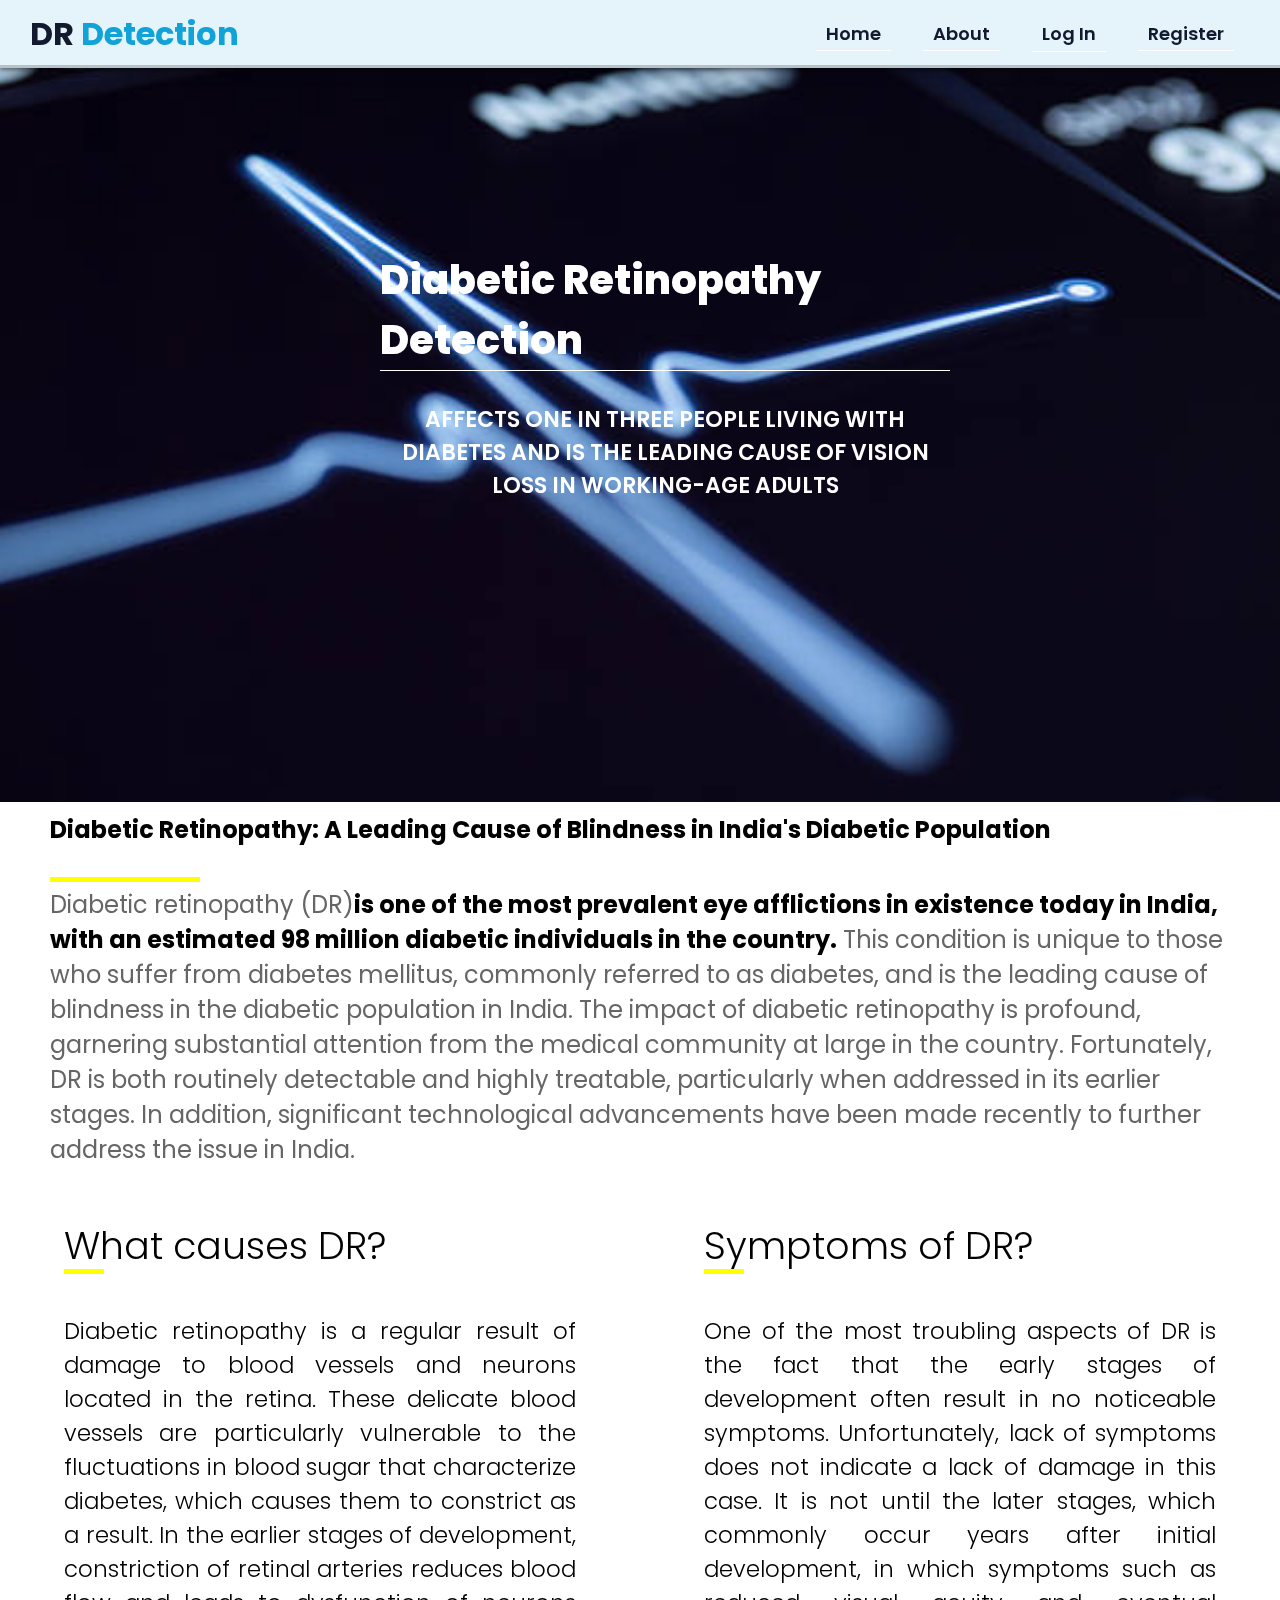
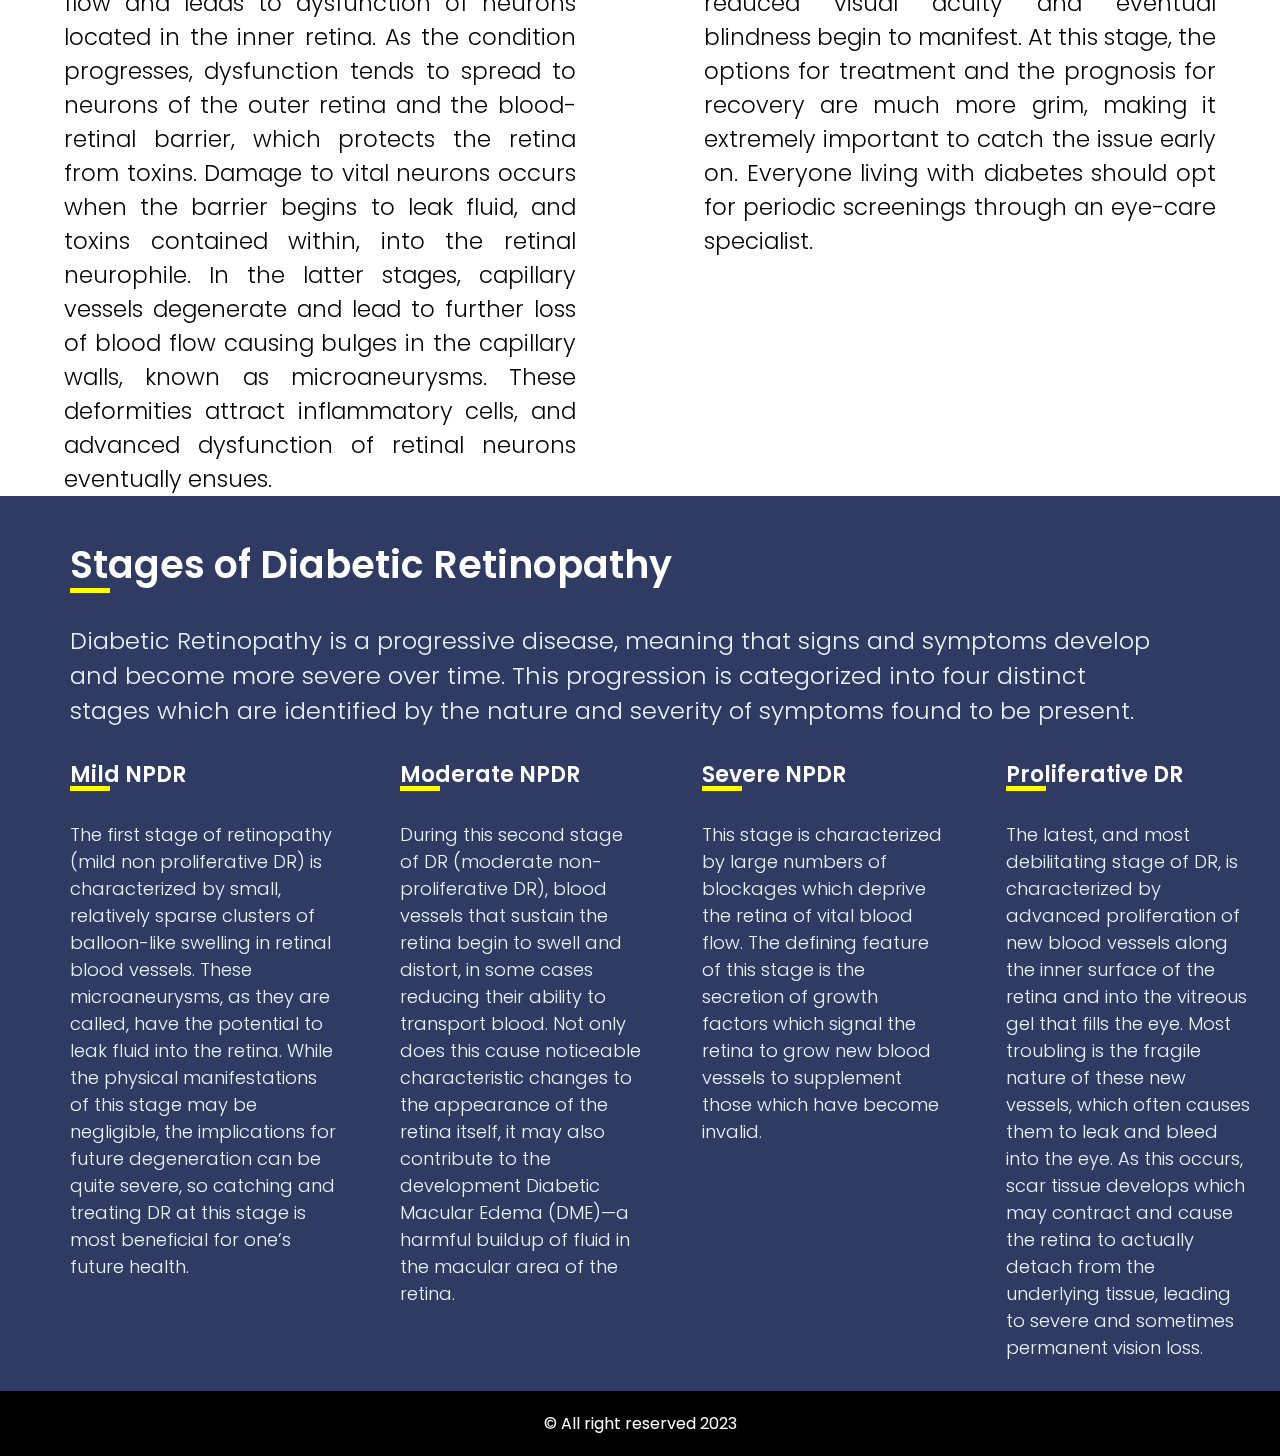
<file: templates/index.html>
<!DOCTYPE html>
<html lang="en">
<head>
    <meta charset="UTF-8">
    <meta http-equiv="X-UA-Compatible" content="IE=edge">
    <meta name="viewport" content="width=device-width, initial-scale=1.0">
    <title>Document</title>
    <script src="http://code.jquery.com/jquery-1.9.1.js"></script>
    <link rel="stylesheet" href="/static/css/style.css">
    <script src="/static/js/script.js"></script>
    <style>
            .modal {
  display: none;
  position: fixed;
  z-index: 1;
  left: 0;
  top: 0;
  width: 100%;
  height: 100%;
  overflow: auto;
  backdrop-filter: blur(5px);
  background-color: rgba(93, 91, 91, 0.4);
  box-shadow: rgba(0, 0, 0, 0.24) 0px 3px 8px;
}

.modal-content {
  background-color: #fefefe;
  margin: 10% auto;
  padding: 20px;
  border: 1px solid #888;
  width: 90%;
  max-width: 500px;
  position: relative;
  border-radius: 5px;
}

.close {
  position: absolute;
  top: 0;
  right: 0;
  font-size: 28px;
  font-weight: bold;
  color: #aaa;
  padding: 10px;
  cursor: pointer;
}

.close:hover,
.close:focus {
  color: black;
  text-decoration: none;
  cursor: pointer;
}
.modal input{
    display: block;
    font-size: 18px;
    width: 400px;
    outline: none;
    margin: 10px;
    border-radius: 5px;
    padding: 5px;
}
.modal label{
    font-size: 18px;
    font-weight: 500;
    margin: 10px;
}
.modal h2{
    display: block;
    text-align: center;
    font-size: 24px;
    font-weight: 600;
}
.modal #login-button{
    max-width: 92%;
    width: 100%;
    margin: 10px;
    padding: 8px 0px;
    cursor: pointer;
    background: #131a2f;
    border-radius: 5px;
    outline: none;
    border: none;
    outline: none;
    color: #fff;
    box-shadow: rgba(0, 0, 0, 0.25) 0px 14px 28px, rgba(0, 0, 0, 0.22) 0px 10px 10px;
}
    </style>
</head> 
<body>
    <img class="staic_image" src="/static/images/back.jpg" width="100%" height="700px" alt="" srcset="">
    <section class="navbar">
        <div class="container">
            <div class="icon">
                <h3>DR <span>Detection</span></h3>
            </div>
            <ul class="nav_content">
                <li>
                    <a href="#home">Home</a>
                    <a href="#about">About</a>
                    <button id="login-button">Log In</button>
                    <a href="/Register">Register</a>
                </li>
            </ul>
        </div>
        
    </section>
   
 
    <div id="login-modal" class="modal">
        <div class="modal-content">
          <span class="close">&times;</span>
          <h2>Log In</h2>
          <form method="POST" action="/">
            <label for="email">Username</label><br>
            <input type="email" id="email" name="email" required><br>
    
            <label for="password">Password</label><br>
            <input type="password" id="password" name="password" required>
    
            <input type="submit" value="Log In" id="login-button">
          </form>
        </div>
      </div>
    
    <main>
        <div class="scrolling-content">
            <div class="home_content">
                <h3>Diabetic Retinopathy Detection</h3>
                <p>AFFECTS ONE IN THREE PEOPLE LIVING WITH DIABETES AND IS THE LEADING CAUSE OF VISION LOSS IN WORKING-AGE ADULTS</p>
            </div>
            <div class="about" id="about">
                <div class="contain">
                    <h3>Diabetic Retinopathy: A Leading Cause of Blindness in India's Diabetic Population</h3>
                    <p>Diabetic retinopathy (DR)<span>is one of the most prevalent eye afflictions in existence today in India, with an estimated 98 million diabetic individuals in the country.</span> This condition is unique to those who suffer from diabetes mellitus, commonly referred to as diabetes, and is the leading cause of blindness in the diabetic population in India. The impact of diabetic retinopathy is profound, garnering substantial attention from the medical community at large in the country. Fortunately, DR is both routinely detectable and highly treatable, particularly when addressed in its earlier stages. In addition, significant technological advancements have been made recently to further address the issue in India.</p>                </div>
            </div>
            <div class="about_dr">
                <div class="container">
                    <div class="cause">
                        <h2>What causes DR?</h2>
                        <p>Diabetic retinopathy is a regular result of damage to blood vessels and neurons located in the retina. These delicate blood vessels are particularly vulnerable to the fluctuations in blood sugar that characterize diabetes, which causes them to constrict as a result. In the earlier stages of development, constriction of retinal arteries reduces blood flow and leads to dysfunction of neurons located in the inner retina. As the condition progresses, dysfunction tends to spread to neurons of the outer retina and the blood-retinal barrier, which protects the retina from toxins. Damage to vital neurons occurs when the barrier begins to leak fluid, and toxins contained within, into the retinal neurophile. In the latter stages, capillary vessels degenerate and lead to further loss of blood flow causing bulges in the capillary walls, known as microaneurysms. These deformities attract inflammatory cells, and advanced dysfunction of retinal neurons eventually ensues.</p>
                    </div>
                    <div class="symptoms">
                        <h2>Symptoms of DR?</h2>
                        <p>One of the most troubling aspects of DR is the fact that the early stages of development often result in no noticeable symptoms. Unfortunately, lack of symptoms does not indicate a lack of damage in this case. It is not until the later stages, which commonly occur years after initial development, in which symptoms such as reduced visual acuity and eventual blindness begin to manifest. At this stage, the options for treatment and the prognosis for recovery are much more grim, making it extremely important to catch the issue early on. Everyone living with diabetes should opt for periodic screenings through an eye-care specialist.</p>
                    </div>
                </div>
            </div>
            <div class="stages">
                <h2>Stages of Diabetic Retinopathy</h2>
                <p>Diabetic Retinopathy is a progressive disease, meaning that signs and symptoms develop and become more severe over time. This progression is categorized into four distinct stages which are identified by the nature and severity of symptoms found to be present.</p>
                <div class="four_stages">
                    <div class="container">
                        <h2>
                            Mild NPDR
                        </h2>
                        <p>
                            The first stage of retinopathy (mild non proliferative DR) is characterized by small, relatively sparse clusters of balloon-like swelling in retinal blood vessels. These microaneurysms, as they are called, have the potential to leak fluid into the retina. While the physical manifestations of this stage may be negligible, the implications for future degeneration can be quite severe, so catching and treating DR at this stage is most beneficial for one’s future health.
                        </p>
                    </div>
                    <div class="container">
                        <h2>
                            Moderate NPDR
                        </h2>
                        <p>
                            During this second stage of DR (moderate non-proliferative DR), blood vessels that sustain the retina begin to swell and distort, in some cases reducing their ability to transport blood. Not only does this cause noticeable characteristic changes to the appearance of the retina itself, it may also contribute to the development Diabetic Macular Edema (DME)—a harmful buildup of fluid in the macular area of the retina.    
                        </p>
                    </div>
                    <div class="container">
                        <h2>
                            Severe NPDR
                        </h2>
                        <p>This stage is characterized by large numbers of blockages which deprive the retina of vital blood flow. The defining feature of this stage is the secretion of growth factors which signal the retina to grow new blood vessels to supplement those which have become invalid.</p>   
                    </div>
                    <div class="container">
                        <h2>
                            Proliferative DR
                        </h2>
                        <p>The latest, and most debilitating stage of DR, is characterized by advanced proliferation of new blood vessels along the inner surface of the retina and into the vitreous gel that fills the eye. Most troubling is the fragile nature of these new vessels, which often causes them to leak and bleed into the eye. As this occurs, scar tissue develops which may contract and cause the retina to actually detach from the underlying tissue, leading to severe and sometimes permanent vision loss.</p>   
                    </div>
                </div>
            </div>
            <footer>
                <p>&#169; All right reserved 2023</p>
            </footer>
        </div>
     </main>
    
</body>
<script>
    const loginButton = document.getElementById('login-button');
const loginModal = document.getElementById('login-modal');
const closeButton = document.querySelector('.close');
const body = document.querySelector('body');

loginButton.addEventListener('click', () => {
  loginModal.style.display = 'block';
  body.classList.add('blur');
});

closeButton.addEventListener('click', () => {
  loginModal.style.display = 'none';
  body.classList.remove('blur');
});
</script>
</html>
</file>
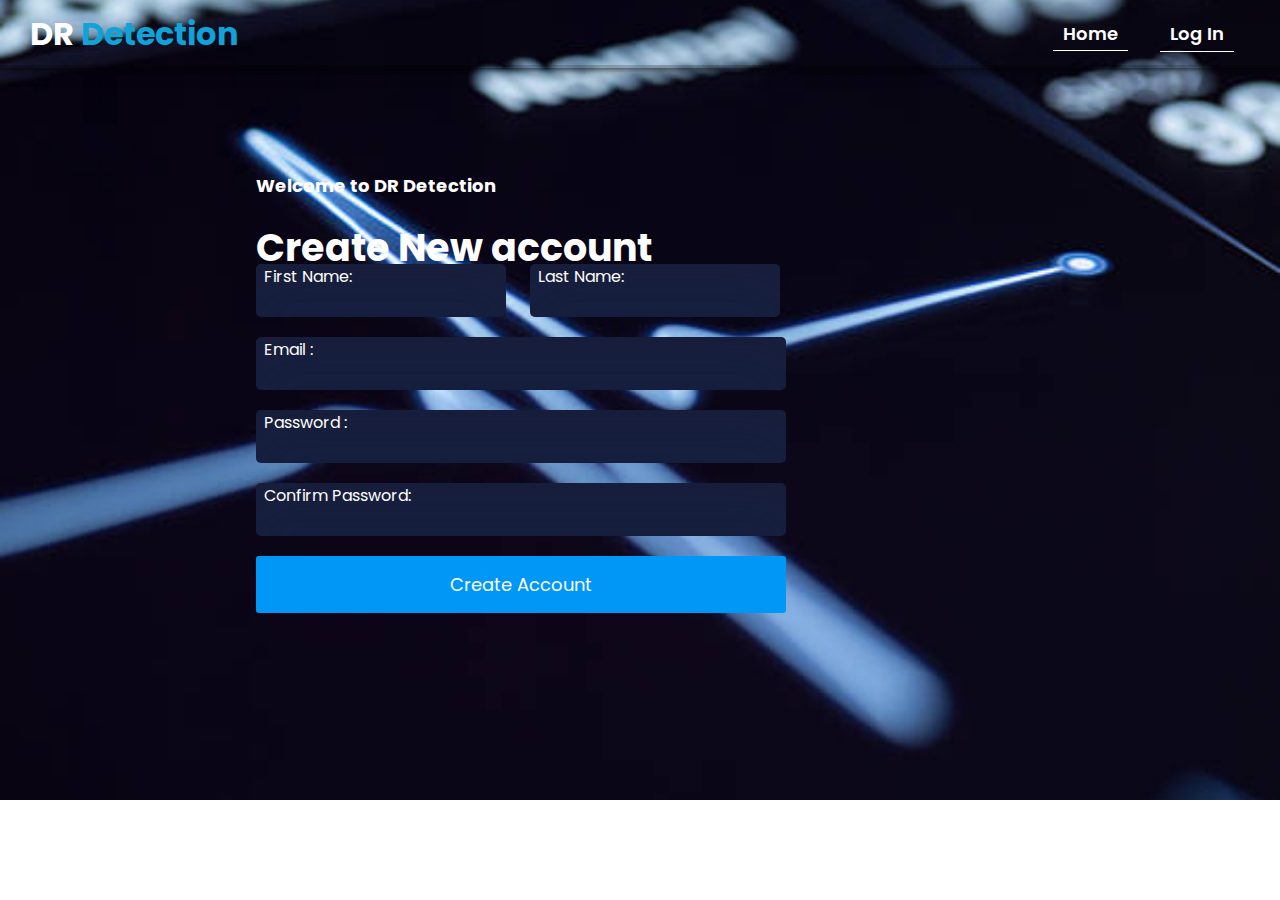
<file: templates/register.html>
<!DOCTYPE html>
<html lang="en">
<head>
    <meta charset="UTF-8">
    <meta http-equiv="X-UA-Compatible" content="IE=edge">
    <meta name="viewport" content="width=device-width, initial-scale=1.0">
    <script src="http://code.jquery.com/jquery-1.9.1.js"></script>
    <title>Document</title><script src="/static/js/script.js"></script>
    <link rel="stylesheet" href="/static/css/style.css">
    <link rel="stylesheet" href="/static/css/register.css">
</head>
<style>
    .modal {
  display: none;
  position: fixed;
  z-index: 1;
  left: 0;
  top: 0;
  width: 100%;
  height: 100%;
  overflow: auto;
  backdrop-filter: blur(5px);
  background-color: rgba(93, 91, 91, 0.4);
  box-shadow: rgba(0, 0, 0, 0.24) 0px 3px 8px;
}

.modal-content {
  background-color: #fefefe;
  margin: 10% auto;
  padding: 20px;
  border: 1px solid #888;
  width: 90%;
  max-width: 500px;
  position: relative;
  border-radius: 5px;
}

.close {
  position: absolute;
  top: 0;
  right: 0;
  font-size: 28px;
  font-weight: bold;
  color: #aaa;
  padding: 10px;
  cursor: pointer;
}

.close:hover,
.close:focus {
  color: black;
  text-decoration: none;
  cursor: pointer;
}
.modal input{
    display: block;
    font-size: 18px;
    width: 400px;
    outline: none;
    margin: 10px;
    border-radius: 5px;
    padding: 5px;
}
.modal label{
    font-size: 18px;
    font-weight: 500;
    margin: 20px;
}
.modal h2{
    display: block;
    text-align: center;
    font-size: 24px;
    font-weight: 600;
}
.modal #login-button{
    max-width: 92%;
    width: 100%;
    margin: 10px;
    padding: 8px 0px;
    cursor: pointer;
    background: #131a2f;
    border-radius: 5px;
    outline: none;
    border: none;
    outline: none;
    color: #fff;
    box-shadow: rgba(0, 0, 0, 0.25) 0px 14px 28px, rgba(0, 0, 0, 0.22) 0px 10px 10px;
}
</style>
<body>
    <section class="navbar">
        <div class="container">
            <div class="icon">
                <h3>DR <span>Detection</span></h3>
            </div>
            <ul class="nav_content">
                <li>
                    <a href="/">Home</a>
                    <button id="login-button">Log In</button>
                </li>
            </ul>
        </div>
        
    </section>
    <div id="login-modal" class="modal">
        <div class="modal-content">
          <span class="close">&times;</span>
          <h2>Log In</h2>
          <form method="POST" action="/">
            <label for="email">Username</label><br>
            <input type="email" id="email" name="email" required><br>
    
            <label for="password">Password</label><br>
            <input type="password" id="password" name="password" required>
    
            <input type="submit" value="Login In" id="login-button">
          </form>
        </div>
      </div>
    <section class="register">
        <div class="container">
            <div class="heading">
                <h4>Welcome to DR Detection</h4>
                <h2>Create New account</h2>
            </div>
        </div>
        <div class="form_content">
            <form action="/Register" method="POST">
                <div class="form_group_two">
                    <div class="element">
                        <label for="firstname">First Name:</label><br>
                        <input type="text" name="firstname" id="firstname">
                    </div>
                    <div class="element">
                        <label for="lastname">Last Name:</label><br>
                        <input type="text" name="lastname" id="lastname">
                    </div>
                </div>
                <div class="form_group_one">
                    <div class="element">
                        <label for="email">Email :</label><br>
                        <input type="email" name="email" id="email">
                    </div>
                </div>
                <div class="form_group_one">
                    <div class="element">
                        <label for="password">Password :</label><br>
                        <input type="password" name="password" id="password">
                    </div>
                </div>
                <div class="form_group_one">
                    <div class="element">
                        <label for="confirm_password">Confirm Password:</label><br>
                        <input type="password" name="password" id="firstname">
                    </div>
                </div>
                <div class="form_group_one">
                    <div class="element">
                        <input type="submit" value="Create Account">
                    </div>
                </div>
            </form>
        </div>
    </section>
</body>
<script>
    const loginButton = document.getElementById('login-button');
const loginModal = document.getElementById('login-modal');
const closeButton = document.querySelector('.close');
const body = document.querySelector('body');

loginButton.addEventListener('click', () => {
  loginModal.style.display = 'block';
  body.classList.add('blur');
});

closeButton.addEventListener('click', () => {
  loginModal.style.display = 'none';
  body.classList.remove('blur');
});
</script>
</html>
</file>
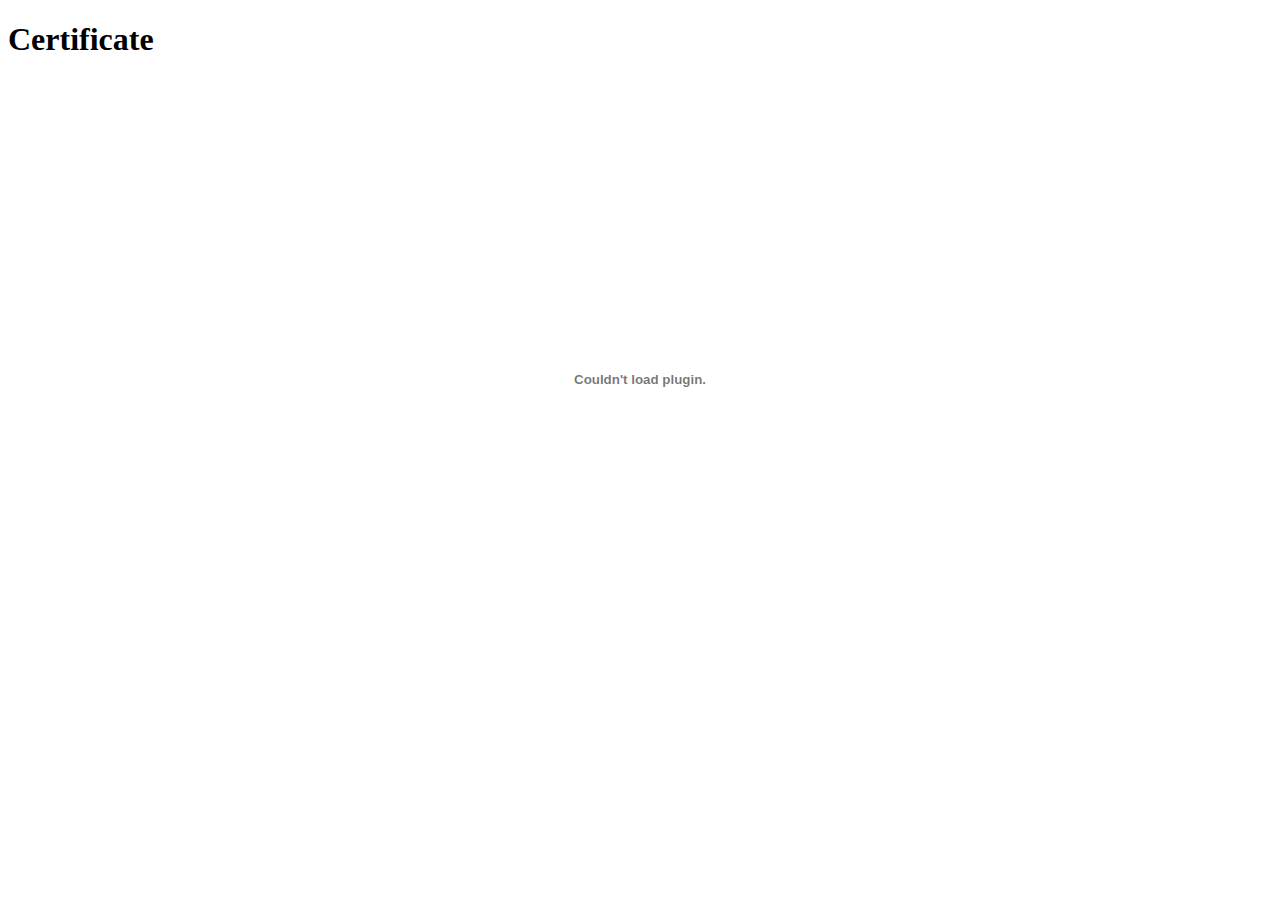
<file: templates/report.html>
<!DOCTYPE html>
<html>
<head>
	<title>Certificate</title>
</head>
<body>
	<h1>Certificate</h1>
	<embed src="{{ url_for('generate_certificate') }}" type="application/pdf" width="100%" height="600px">
</body>
</html>
</file>
<file: static/css/style.css>
@import url('https://fonts.googleapis.com/css2?family=Babylonica&family=Clicker+Script&family=Open+Sans:ital,wght@0,300;0,400;0,500;0,700;0,800;1,600&family=Poppins:wght@100;200;400;500;600&display=swap');
*{
    box-sizing: border-box;
    list-style-type: none;
    text-decoration: none;
    margin: 0;
    padding: 0;
    outline: none;
    font-family: 'Poppins', sans-serif;
}
html {
    scroll-behavior: smooth;
  }
body{
    overflow-x: hidden;
}
.navbar{
    position: absolute;
    top: 0;
    left: 0;
    width: 100%;
    height: auto;
    background-color: #e5f3fa;
    box-shadow: rgba(0, 0, 0, 0.4) 0px 2px 4px, rgba(0, 0, 0, 0.3) 0px 7px 13px -3px, rgba(0, 0, 0, 0.2) 0px -3px 0px inset;
}
.navbar .container {
    display: flex;
    flex-wrap: wrap;
    justify-content: space-between;
    align-items: center;
}
.navbar .container .icon{
    padding-left: 30px;
    padding-top: 10px;
    padding-bottom: 10px;
}
.navbar .container .icon h3 span{
    color: #11a2d7;
}
.navbar .container .icon h3{
    font-weight: 700;
    font-size: 32px;
    color:#131a2f;
}
.navbar .container  ul{
    display: inline-block;
    margin: 10px 18px;
}
.navbar .container  ul li a{
    margin-right:28px;
    padding: 4px 10px;
    font-size: 18px;
    border-bottom: 1px solid white; 
    color: #131a2f;
    font-weight: 600;
}
.navbar .container  ul li button{
    margin-right:28px;
    padding: 4px 10px;
    background: none;
    border: none;
    font-size: 18px;
    font-weight: 600;
    border-bottom: 1px solid white;
    color: #131a2f;
}
.modal{
    width:30%;
    height:auto;
    position: fixed;
    top: 25%;
    left: 35%;
    background-color:white;
    border-radius: 5px;
    z-index: 2;
    opacity: 1;
    display: none;
    overflow: auto;
    box-shadow: rgba(0, 0, 0, 0.3) 0px 19px 38px, rgba(0, 0, 0, 0.22) 0px 15px 12px;
}
.modal span{
    font-size:48px;
    position: relative;
    float: right;
    top: -20px;
    z-index: 4;
    color: red;
    cursor: pointer;
}
.modal span:hover{
    font-size: 52px;
}
.modal h3{
    margin-left: 20px;
    margin-top: 20px;
    font-size: 24px;
    color: #131a2f;
    font-weight: 900;
    font-family: 'Poppins', sans-serif;
    position: relative;
}
.modal h3::before{
    content: "";
    display: block;
    width: 90%;
    height: 1px;
    opacity: 0.3;
    background: #000;
    left: 0;
    top: 130%;
    position: absolute;
}
.modal form{
    margin-left: 20px;
    margin-top: 30px;
}
.modal form .modal_group{
    margin-bottom: 20px;
}
.modal form .modal_group label{
    font-size: 20px;
    font-weight: 500;
    color:#131a2f;
    
}
.modal form .modal_group input{
    width:90%;
    height: 34px;
    font-weight: 500;
    font-size: 18px;
    padding: 8px 2px;
    border: none;
    border-bottom: 1px solid black;

}
.modal form .modal_group input:focus{
    box-shadow: rgba(50, 50, 105, 0.15) 0px 2px 5px 0px, rgba(0, 0, 0, 0.05) 0px 1px 1px 0px;
}
.modal form .modal_group input[type='submit']{
    border: none;
    font-size: 18px;
    font-weight: 500;
    color: #131a2f;
    align-items: center;
    background: #e5f3fa;
    border-radius: 3px;
    box-shadow: rgba(9, 30, 66, 0.25) 0px 4px 8px -2px, rgba(9, 30, 66, 0.08) 0px 0px 0px 1px;
}
.modal form .modal_group .register_page_nav{
    margin-top: 20px;
}
.modal form .modal_group .register_page_nav p{
    display: inline;
    font-size: 14px;
    color: #11a2d7;
}
.modal form .modal_group .register_page_nav .close_btn{
    margin-left: 80px;
    background-color:red;
    padding: 4px 10px;
    color: #e5f3fa;
    font-weight: 400;
    border-radius: 4px;
    box-shadow: rgba(0, 0, 0, 0.19) 0px 10px 20px, rgba(0, 0, 0, 0.23) 0px 6px 6px;
}

.staic_image{
position: fixed;
   top: 0;
   left: 0;
   width: 100%;
   height: auto;
   
}

.scrolling-content {
    position: absolute;
    margin-top: 250px; /* Replace with height of your home image */
}
.home_content{
    margin-left: 380px;
    margin-right: 330px;
}
.home_content h3{
    font-size: 40px;
    color: #fff;
    font-weight: 800;
    border-bottom: 0.5px solid #fff;
}
.home_content p{
    font-size: 22px;
    color: #fff;
    text-align: center;
    margin-top: 32px;
    /* margin-left: 80px; */
    font-weight: 600;
    /* border-bottom: 0.5px solid #fff; */
}
.about{
    width: 100%;
    padding: 10px;
    margin-top:300px;
    background: #fff;
}
.about .contain h3{
    padding-left: 40px;
    font-size: 24px;
}
.about .contain p{
    font-size: 24px;
    color: #666;
    padding: 40px;
    position: relative;
}
.about .contain p span{
    color: #000;
    font-weight: bolder;
}
.about .contain p::before{
    content: '';
    top: 30px;
    left: 50;
    width: 150px;
    height: 5px;
    background: yellow;
    position: absolute;
    display: block;
}
.about_dr{
    background: #fff;
}
.about_dr .container{
    display: flex;
    flex-wrap: wrap;
    justify-content: space-around;
    /* align-items: center; */
}
.about_dr .container div{
    max-width: 40%;
}
.about_dr .container div h2{
    font-size:38px;
    font-weight: 300;
    margin-bottom: 40px;
    position: relative;
}
.about_dr .container div h2::after{
    content: '';
    position: absolute;
    width: 40px;
    height: 5px;
    bottom: 0;
    left: 0px;
    background: yellow;

}
.about_dr .container div p{
    font-weight: 360;
    font-size: 23px;
    text-align: justify;
}
.stages{
    padding-top: 40px;
    background: #2f3b62;
    padding-left:40px ;
}
.stages h2{
    padding-left: 30px;
    font-size: 38px;
    font-weight: 600;
    color: #ffff;
    position: relative;
}
.stages h2::after{
    content: '';
    position: absolute;
    width: 40px;
    height: 5px;
    bottom: 0;
    left: 30px;
    background: yellow;
}
.stages p{
    padding: 30px;
    font-size: 24px;
    color: #e5f3fa;
    max-width: 1160px;
   font-weight: 300;
}
.four_stages{
    display: grid;
    grid-template-columns: auto auto auto auto;
    justify-content: space-around;
}
.four_stages .container h2{
    font-size: 22px;
}
.four_stages .container p{
    font-size: 18px;
}
footer{
    width: 100%;
    text-align: center;
    color: #fff;
    background: black;
    padding: 20px;
}
</file>
<file: static/css/register.css>
.register{
    background-image: url('/static/images/back.jpg');
    background-repeat: no-repeat;
    background-position: center;
    background-size: cover;
    height: 800px;
    width: 100%;
    color: white;
    overflow-x: hidden;
}
.navbar{
    background: none;
}
.navbar .container  ul li a,.navbar .container  ul li button,.navbar .container .icon h3{
    color: white;
}
.container .heading{
    position: absolute;
    top: 18%;
    left: 20%; 
}
.container .heading h2,h4{
    color: #ffffff;
    padding: 10px 0;
}
.container .heading h2{
    font-size: 38px;
}
.container .heading h4{
    font-size: 18px;
}
.form_content{
    position: relative;
    top: 33%;
    left: 20%;
    opacity: 1;
}
.form_content .form_group_two .element{
    display: inline-block;
    background: #151e3d;
    border-radius: 5px;
    
    width: 250px;
    margin-right: 20px;
    box-shadow: rgba(50, 50, 93, 0.25) 0px 30px 60px -12px inset, rgba(0, 0, 0, 0.3) 0px 18px 36px -18px inset;
}

.form_content .form_group_two .element label{
    padding: 4px 8px;
}
.form_content .form_group_two .element input{
    background: none;
    outline: none;
    border: none;
    color: white;
    padding: 4px 8px;
    width:100%;
}
.form_content .form_group_one{
    margin-top: 20px;
    background: #151e3d;
    opacity: 1;
    border-radius: 5px;
    width: 530px;
    margin-right: 20px;
    box-shadow: rgba(50, 50, 93, 0.25) 0px 30px 60px -12px inset, rgba(0, 0, 0, 0.3) 0px 18px 36px -18px inset;
}
.form_content .form_group_one .element label{
    padding: 4px 8px;
    opacity: 1;
}
.form_content .form_group_one .element input{
    background: none;
    outline: none;
    border: none;
    color: white;
    padding: 4px 8px;
    width:100%;
}
.form_content .form_group_one .element input[type='submit']{
    padding: 15px 0px;
    font-size: 18px;
    opacity: 1;
    color:#ffffff;
    background:#0197f6;
    border-radius: 3px;
}
</file>
